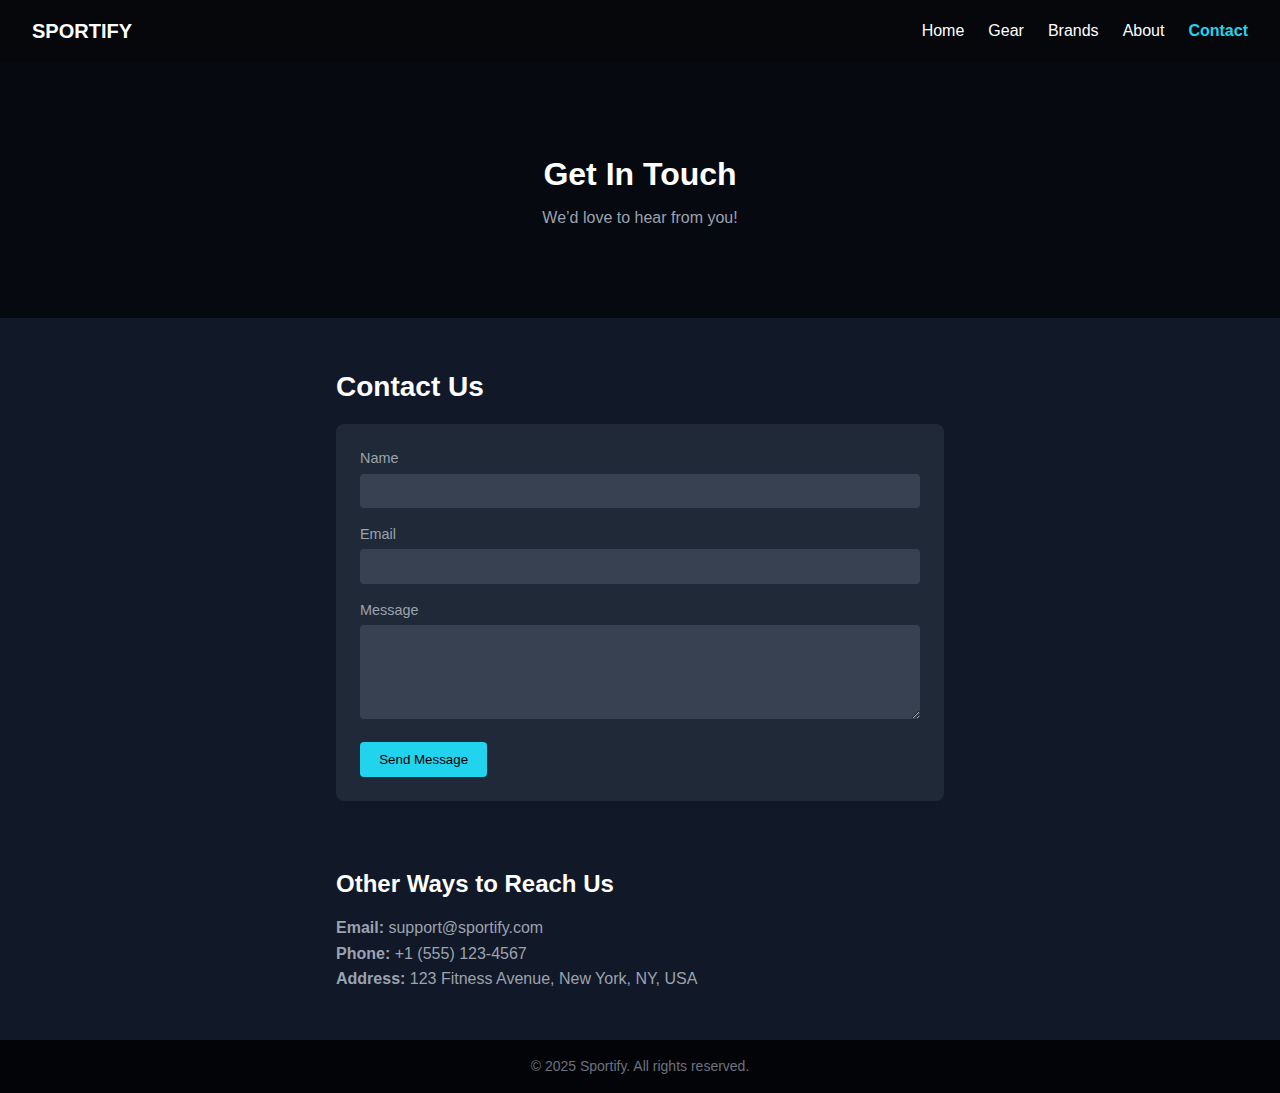
<file: A1/contact.html>
<!DOCTYPE html>
<html lang="en">
<head>
  <meta charset="UTF-8" />
  <meta name="viewport" content="width=device-width, initial-scale=1.0"/>
  <title>Contact Us - Sportify</title>
  <link href="https://fonts.googleapis.com/icon?family=Material+Icons" rel="stylesheet">
  <style>
    /* Reset & Base */
    * { margin: 0; padding: 0; box-sizing: border-box; }
    body {
      font-family: sans-serif;
      background: #111827;
      color: #fff;
      line-height: 1.5;
    }
    a { text-decoration: none; color: inherit; }

    /* Navbar */
    header {
      display: flex;
      justify-content: space-between;
      align-items: center;
      padding: 1rem 2rem;
      background: rgba(0,0,0,0.7);
    }
    .logo { font-size: 1.25rem; font-weight: bold; }
    nav { display: flex; gap: 1.5rem; }
    nav a {
      color: #fff;
      transition: color .2s;
      font-weight: 500;
    }
    nav a:hover {
      color: #22d3ee;
    }
    nav .active {
      color: #22d3ee;
      font-weight: 600;
    }

    /* Hero Section */
    .hero {
      position: relative;
      height: 16rem;
      background: url('https://images.unsplash.com/photo-1520975918311-43d6f875ff6e') center/cover no-repeat;
      display: flex;
      align-items: center;
      justify-content: center;
    }
    .hero::before {
      content: '';
      position: absolute;
      inset: 0;
      background: rgba(0,0,0,0.6);
    }
    .hero-content {
      position: relative;
      text-align: center;
    }
    .hero-content h1 {
      font-size: 2rem;
      margin-bottom: 0.5rem;
    }
    .hero-content p {
      color: #9ca3af;
    }

    /* Form Section */
    .contact-section {
      max-width: 40rem;
      margin: 2rem auto;
      padding: 1rem;
    }
    .contact-section h2 {
      font-size: 1.75rem;
      margin-bottom: 1rem;
    }
    .contact-form {
      background: #1f2937;
      padding: 1.5rem;
      border-radius: 8px;
    }
    .contact-form label {
      display: block;
      margin-bottom: 0.25rem;
      color: #9ca3af;
      font-size: 0.9rem;
    }
    .contact-form input,
    .contact-form textarea {
      width: 100%;
      padding: 0.6rem;
      margin-bottom: 1rem;
      border: none;
      border-radius: 4px;
      background: #374151;
      color: #fff;
      resize: vertical;
    }
    .contact-form button {
      background: #22d3ee;
      color: #000;
      border: none;
      padding: 0.6rem 1.2rem;
      border-radius: 4px;
      cursor: pointer;
      transition: background .2s;
    }
    .contact-form button:hover {
      background: #67e8f9;
    }

    /* Info Section */
    .info-section {
      max-width: 40rem;
      margin: 1rem auto 2rem;
      padding: 1rem;
      color: #9ca3af;
      line-height: 1.6;
    }
    .info-section h3 {
      font-size: 1.5rem;
      margin-bottom: 0.75rem;
      color: #fff;
    }

    /* Footer */
    footer {
      text-align: center;
      padding: 1rem 0;
      background: rgba(0,0,0,0.8);
      color: #6b7280;
      font-size: 0.875rem;
    }
  </style>
</head>
<body>

  <!-- Navbar -->
  <header>
    <div class="logo">SPORTIFY</div>
    <nav>
      <a href="index.html">Home</a>
      <a href="gear.html">Gear</a>
      <a href="brands.html">Brands</a>
      <a href="about.html">About</a>
      <a href="contact.html" class="active">Contact</a>
    </nav>
  </header>

  <!-- Hero Section -->
  <section class="hero">
    <div class="hero-content">
      <h1>Get In Touch</h1>
      <p>We’d love to hear from you!</p>
    </div>
  </section>

  <!-- Contact Form -->
  <section class="contact-section">
    <h2>Contact Us</h2>
    <form class="contact-form">
      <label for="name">Name</label>
      <input type="text" id="name" name="name" required>

      <label for="email">Email</label>
      <input type="email" id="email" name="email" required>

      <label for="message">Message</label>
      <textarea id="message" name="message" rows="5" required></textarea>

      <button type="submit">Send Message</button>
    </form>
  </section>

  <!-- Info Section -->
  <section class="info-section">
    <h3>Other Ways to Reach Us</h3>
    <p><strong>Email:</strong> support@sportify.com</p>
    <p><strong>Phone:</strong> +1 (555) 123-4567</p>
    <p><strong>Address:</strong> 123 Fitness Avenue, New York, NY, USA</p>
  </section>

  <!-- Footer -->
  <footer>
    &copy; 2025 Sportify. All rights reserved.
  </footer>

</body>
</html>
</file>
